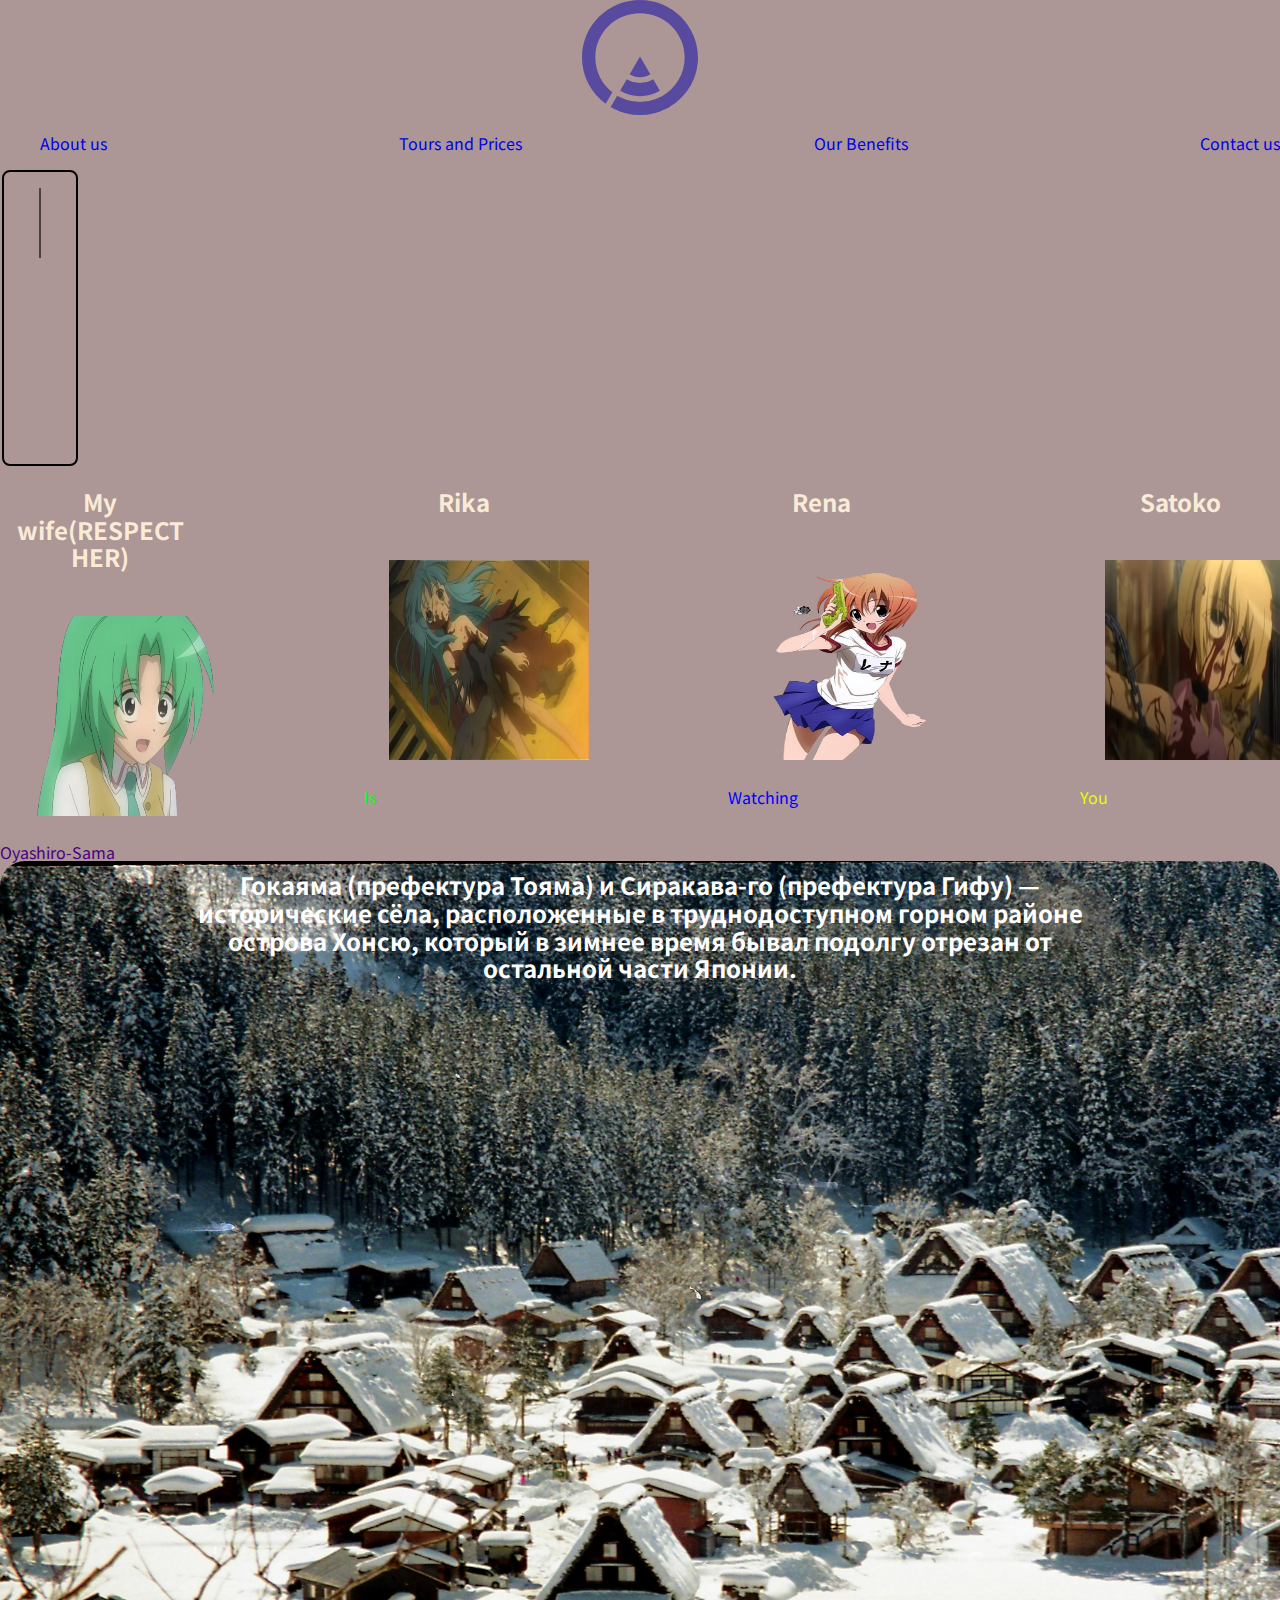
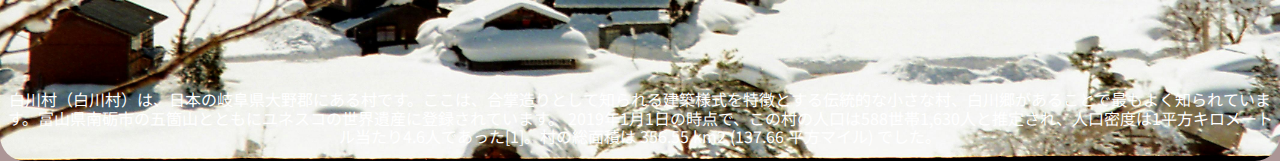
<file: Hesher/index.html>
<!DOCTYPE html>
<html lang="en">

<head>
    <meta charset="UTF-8">
    <meta name="viewport" content="width=device-width, initial-scale=1.0">
    <title>SHIZA</title>
    <link rel="shortcut icon" type="image/x-icon" href="./img/icons8-favicon-16.png">
    <link rel="preconnect" href="https://fonts.googleapis.com">
    <link rel="preconnect" href="https://fonts.gstatic.com" crossorigin>
    <link href="https://fonts.googleapis.com/css2?family=Noto+Sans+JP:wght@100..900&display=swap" rel="stylesheet">
    <link rel="stylesheet" href="./css/normalize.css">
    <link rel="stylesheet" href="./css/style.css">
    <link href="./css/adaptive.css" rel="stylesheet">
    <link rel="stylesheet" href="https://pyscript.net/releases/2024.1.1/core.css" />
    <script type="module" src="https://pyscript.net/releases/2024.1.1/core.js"></script> 
</head>

<body>
    <header>
        
        <div class="container">
            <div class="header_top">
                <div class="logo">
                    <a href="">
                        <img src="./img/Shirakawa Village, Gifu.svg" alt="">
                    </a>
                    
                </div>
                

                <nav>
                    <ul class="menu">
                        <li><a href="https://jut.su/naku-koro-ni/season-1/episode-1.html">About us</a></li>
                        <li><a href="./pages/ppp.html">Tours and Prices</a></li>
                        <li><a href="./pages/Our_Bnefits.html">Our Benefits</a></li>
                        <li><a href="https://t.me/CATEC_228_bot">Contact us</a></li>
                    </ul>
                </nav>
            </div>
           
        </div>
        
    </header>
    <main>
        <div class="syringe">
            <div class="liquid"></div>
            <div class="needle"></div>
          </div>
        <section class="info">
            <section class="flex">
                <div class="container">
                    <div class="flex_container">
                        <div class="flex_perrent">
                            <h2>My wife(RESPECT HER)</h2>
                            <img src="./img/Mion.png" alt="">
                            <p1>
                               Oyashiro-Sama
                            </p1>
                        </div>
                        <div class="flex_perrent">
                            <h2>Rika</h2>
                            <img src="./img/rika_nippah.jpg" alt="">
                            <p2>
                                Is
                            </p2>
                        </div>
                        <div class="flex_perrent">
                            <h2>Rena</h2>
                            <img src="./img/rena.png" alt="">
                            <p3>
                                Watching
                            </p3>
                        </div>
                        <div class="flex_perrent">
                            <h2>Satoko</h2>
                            <img src="./img/V-Umd9IXWK8.jpg" alt="">
                            <p4>
                                You
                            </p4>
                        </div>
                    </div>
                </div>
            </section>
            <div class="container">
                <div class="info_text">
                    <h1>Гокаяма (префектура Тояма) и Сиракава-го (префектура Гифу) — исторические сёла, расположенные в труднодоступном горном районе острова Хонсю, который в зимнее время бывал подолгу отрезан от остальной части Японии.
                    </h1>
                    <p>
                       
                    </p>
                    <a href=""></a>
                </div>
            </div>
        </section>
        
          
    </main>
    <div class="container">
        <p> 白川村（白川村）は、日本の岐阜県大野郡にある村です。ここは、合掌造りとして知られる建築様式を特徴とする伝統的な小さな村、白川郷があることで最もよく知られています。富山県南砺市の五箇山とともにユネスコの世界遺産に登録されています。
            2019年1月1日の時点で、この村の人口は588世帯1,630人と推定され、人口密度は1平方キロメートル当たり4.6人であった[1]。村の総面積は 356.55 km2 (137.66 平方マイル) でした。</p>
    </div>
   
<script src="./main.js"></script>

</body>

</html>
</file>
<file: Hesher/css/style.css>
body {
    font-family: "Noto Sans JP", sans-serif;
    font-optical-sizing: 80px;
    color: rgb(238, 20, 20);
    background-color: #ac9696;
}

::after,
::before {
    margin: 0;
    padding: 0;
    box-sizing: border-box;
}

a {
    text-decoration: none;
}

li {
    list-style: none;
}

.container {
    position: relative;
    text-align: center;
    color: rgb(255, 255, 255);
}

p {
    position: absolute;
    bottom: 0;
    right: 0;
}

/* Bottom left text */
.bottom-left {
    position: absolute;
    bottom: 8px;
    left: 16px;
}

.menu {
	
    
    display: flex;
    justify-content: space-between;
    gap: 5px;
    color: rgb(0, 0, 0);
}

.auth button {
    outline: none;
    border: none;
    background-color: rgb(124, 112, 112);
    color: rgb(101, 179, 86);
    border-radius: 15px;
    padding: 25px;


}
.info_text {
    min-height: 100vh;
    border-radius: 25px;
    background-image: url(../img/pexels-alan-wang-11997087.jpg);
    background-repeat: no-repeat;
    background-size: cover;
}
/* Стили для текста */
.info_text h1 {
    font-size: 24px; /* Размер текста */
    width: 70%; /* Ширина текста */
    margin: 0 auto; /* Выравнивание по центру */
    color: white; /* Цвет текста */
    padding: 10px; /* Отступы */
}

.info_text p {
    font-size: 18px;
    width: 70%; 
    margin: 0 auto; 
    color: white; 
    padding: 10px; 
}

/* Медиа-запросы для уменьшения размера текста */
@media screen and (max-width: 768px) {
    .info_text h1,
    .info_text p {
        font-size: 16px; 
    }
}

@media screen and (max-width: 480px) {
    .info_text h1,
    .info_text p {
        font-size: 14px; 
    }
}

.flex_container {
    display: flex;
    justify-content: space-between;
    gap: 40px;
    flex-wrap: wrap;
}
.flex_perrent {
    
    max-width: 200px;
    border: 2px;
    border-radius: 10px;
}
.flex_perrent img {
    width: 100%;
    height: 200px;
    padding: 25px;
    
}


.Busted {
    width: 100%;
    height: 200px;
}

.flex_perrent p1 {
    color: indigo;
    display: flex;
    justify-content: space-between;
    gap: 40px;
    flex-wrap: wrap;
}
.flex_perrent p2 {
    color: #00ff1a;
    display: flex;
    justify-content: space-between;
    gap: 40px;
    flex-wrap: wrap;
}
.flex_perrent p3 {
    color: blue;
    display: flex;
    justify-content: space-between;
    gap: 40px;
    flex-wrap: wrap;
}
.flex_perrent p4 {
    color: rgb(229, 255, 0);
    display: flex;
    justify-content: space-between;
    gap: 40px;
    flex-wrap: wrap;
}
#AnimatedElement {
    width: 100px;
    height: 100px;
    background-color: red;
    position: absolute;
    top: 50%; 
    left: 50%; 
    transform: translate(-50%, -50%); 
}
.flex_perrent h2 {
    color: antiquewhite;
}


.Our_Bnefits {
    
    display: flex;
    justify-content: space-between;
    gap: 40px;
    flex-wrap: wrap;
}
.Text {
    text-align: center; 
    color: aqua; 
}
.logo img {
    
    opacity: 0;
    transform: translateY(-20px); 
    transition: opacity 1s ease, transform 1s ease;
}

.logo img.logo-animation {
    
    opacity: 1; 
    transform: translateY(0); 
}
.syringe {
    width: 80px;
    height: 300px;
    position: relative;
    background-color: #ac9696;
    border-radius: 10px;
    overflow: hidden;
  }
  
  .syringe::after {
    content: "";
    position: absolute;
    width: calc(100% - 4px); 
    height: calc(100% - 4px);
    top: 2px; 
    left: 2px; 
    border: 2px solid black; 
    border-radius: 8px; 
    box-sizing: border-box; 
  }
  
  .needle {
    width: 2px;
    height: 70px;
    background-color: #444;
    position: absolute;
    top: 20px;
    left: 50%;
    transform: translateX(-50%);
  }
  
  .needle::before {
    content: "";
    width: 2px;
    height: 0;
    background-color: rgba(255, 0, 0, 0.7); 
    position: absolute;
    bottom: 0;
    left: 50%;
    transform: translateX(-50%);
    border-radius: 0 0 5px 5px;
    animation: needleLiquidFlow 3s infinite;
  }
  
  @keyframes needleLiquidFlow {
    0%, 100% {
      height: 0; 
    }
    50% {
      height: 20px; 
    }
  }
  
  .needle::after {
    content: "";
    width: 2px;
    height: 200px; /
    background-color: rgba(255, 0, 0, 0.7); 
    position: absolute;
    bottom: -200px; 
    left: 50%;
    transform: translateX(-50%);
    border-radius: 0 0 5px 5px;
    animation: needleOutsideLiquidFlow 3s infinite;
  }
  
  @keyframes needleOutsideLiquidFlow {
    0%, 100% {
      height: 0; 
      bottom: -200px;
    }
    50% {
      height: 200px; 
      bottom: 0; 
    }
  }
  
  .liquid {
    width: 60px;
    height: 0;
    background-color: rgba(255, 0, 0, 0.7); 
    position: absolute;
    bottom: 0;
    left: 50%;
    transform: translateX(-50%);
    border-radius: 0 0 5px 5px;
    animation: liquidFlow 3s infinite;
  }
  
  @keyframes liquidFlow {
    0%, 100% {
      height: 0;
    }
    50% {
      height: 200px; 
    }
  }
</file>
<file: Hesher/css/adaptive.css>
@media screen and (max-idth: 800px) {
    nav ul li a {
        font-size: 8px;
    }
}
@media screen and (max-width: 480px) {
    nav,
    .auth {
        display: none;
    }
}
</file>
